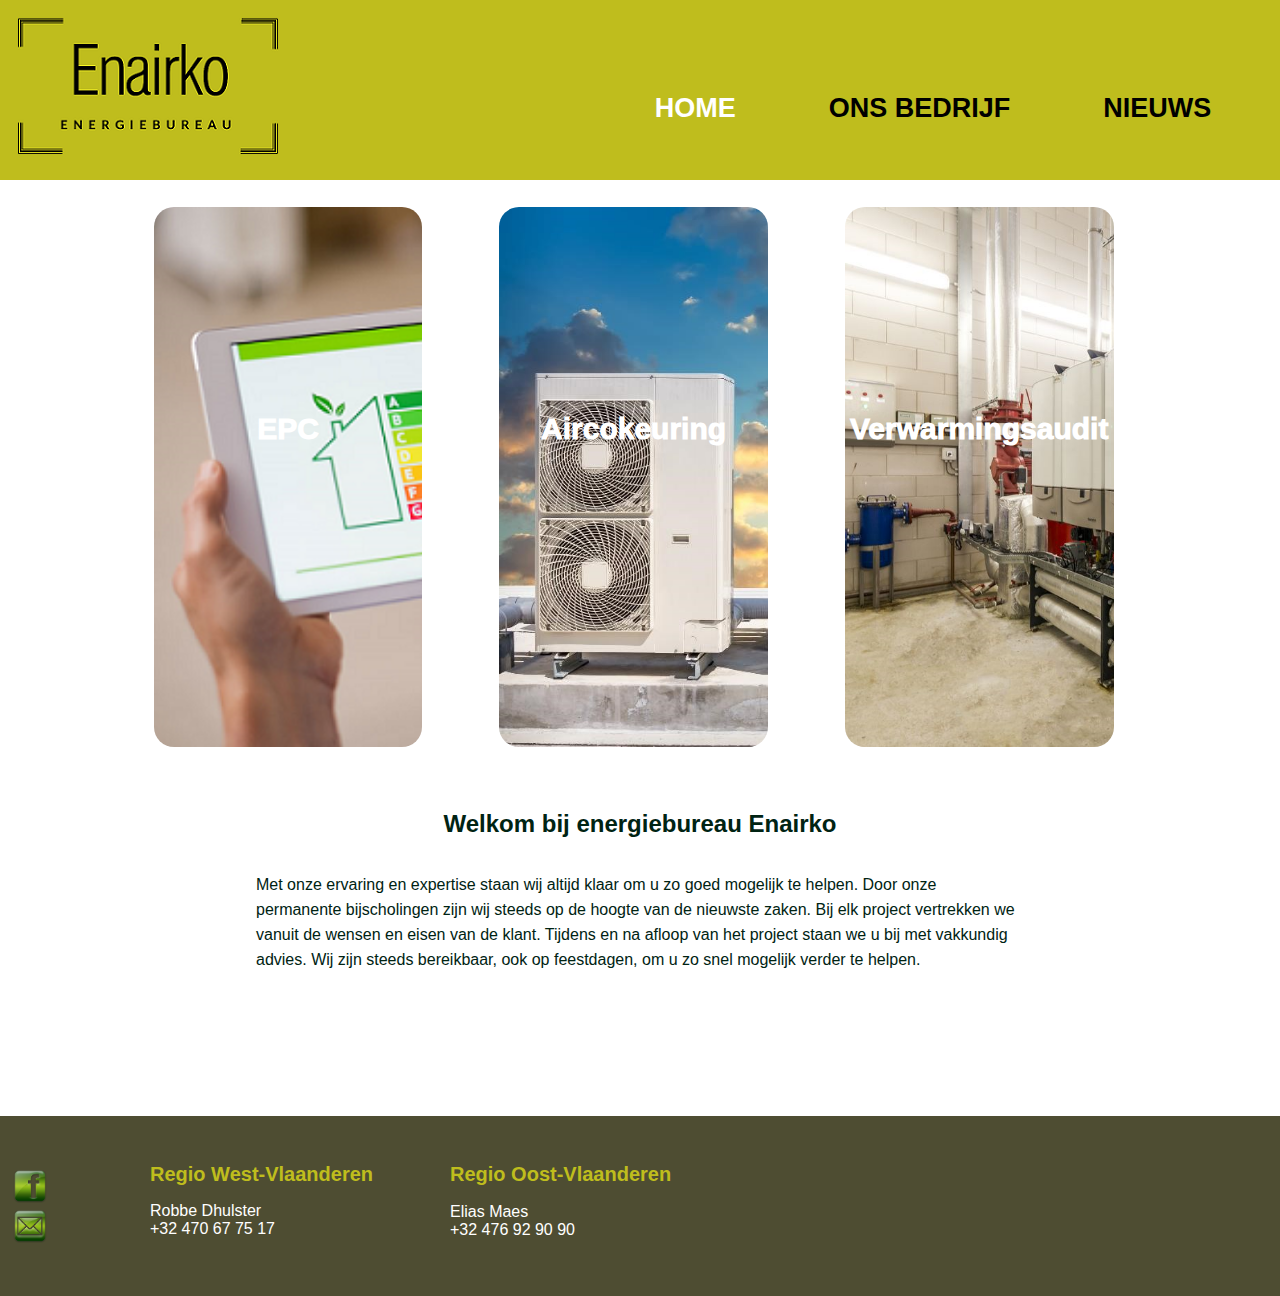
<file: index.html>
<!DOCTYPE html>
<html>
<head>
	<link href="css/Style.css" type="text/css" rel="stylesheet">
	<title>Home</title>
</head>

<body>
	<div class='container'>
	<div class='tabbladen'>
		<div class='tekst'>
			<center>
			<table>
			<th class='pagina'>HOME</th>
			 <th> <a href="html/onsbedrijf.html"> ONS BEDRIJF </a></th>	
			<th> <a href="html/nieuws.html"> NIEUWS </a></th>
			<th> <a href="html/contact.html"> CONTACT </a></th>
			</table>
			</center>
		</div>	
		<div class='logo'>		
		</div>
	</div>	
	<a href="html/EPC.html">
	<div class='epc'>		
		<center>
		<p>EPC</p>
		</center>		
	</div>
	</a>
	<a href="html/aircokeuring.html">
	<div class='aircokeuring'>
		<center>
		<p2>Aircokeuring</p2>
		</center>
	</div>
	</a>
	<div class='verwarmingsaudit'>
		<center>
		<p3>Verwarmingsaudit</p3>
		</center>
	</div>
	
	<div class='homepagina'>
		<h1>Welkom bij energiebureau Enairko</h1>	
		<br>
		<p4>
		Met onze ervaring en expertise staan wij altijd klaar om u zo goed mogelijk te helpen.
		Door onze permanente bijscholingen zijn wij steeds op de hoogte van de nieuwste zaken.
		Bij elk project vertrekken we vanuit de wensen en eisen van de klant.
		Tijdens en na afloop van het project staan we u bij met vakkundig advies.
		Wij zijn steeds bereikbaar, ook op feestdagen, om u zo snel mogelijk verder te helpen.
		</p4>		
	</div>	
	<br>
	<br>
	
	
	<footer>
		<div class='fb'>
		</div>
		<a href="mailto:robbe.dhulster@student.vives.be">
		<div class='mail'>
		</div>
		</a>
		<div class='vestigingmenen'>
			<h2> Regio West-Vlaanderen </h2>
			<p5> Robbe Dhulster </p5>			
			<br>
			<p5> +32 470 67 75 17 </p5>
		</div>
		<div class='vestigingkortemark'>
			<h2> Regio Oost-Vlaanderen</h2>
			<p5> Elias Maes </p5>
			<br>
			<p5> +32 476 92 90 90 </p5>
		</div>		
	</footer>
	</div>
	
</body>

</html>
</file>
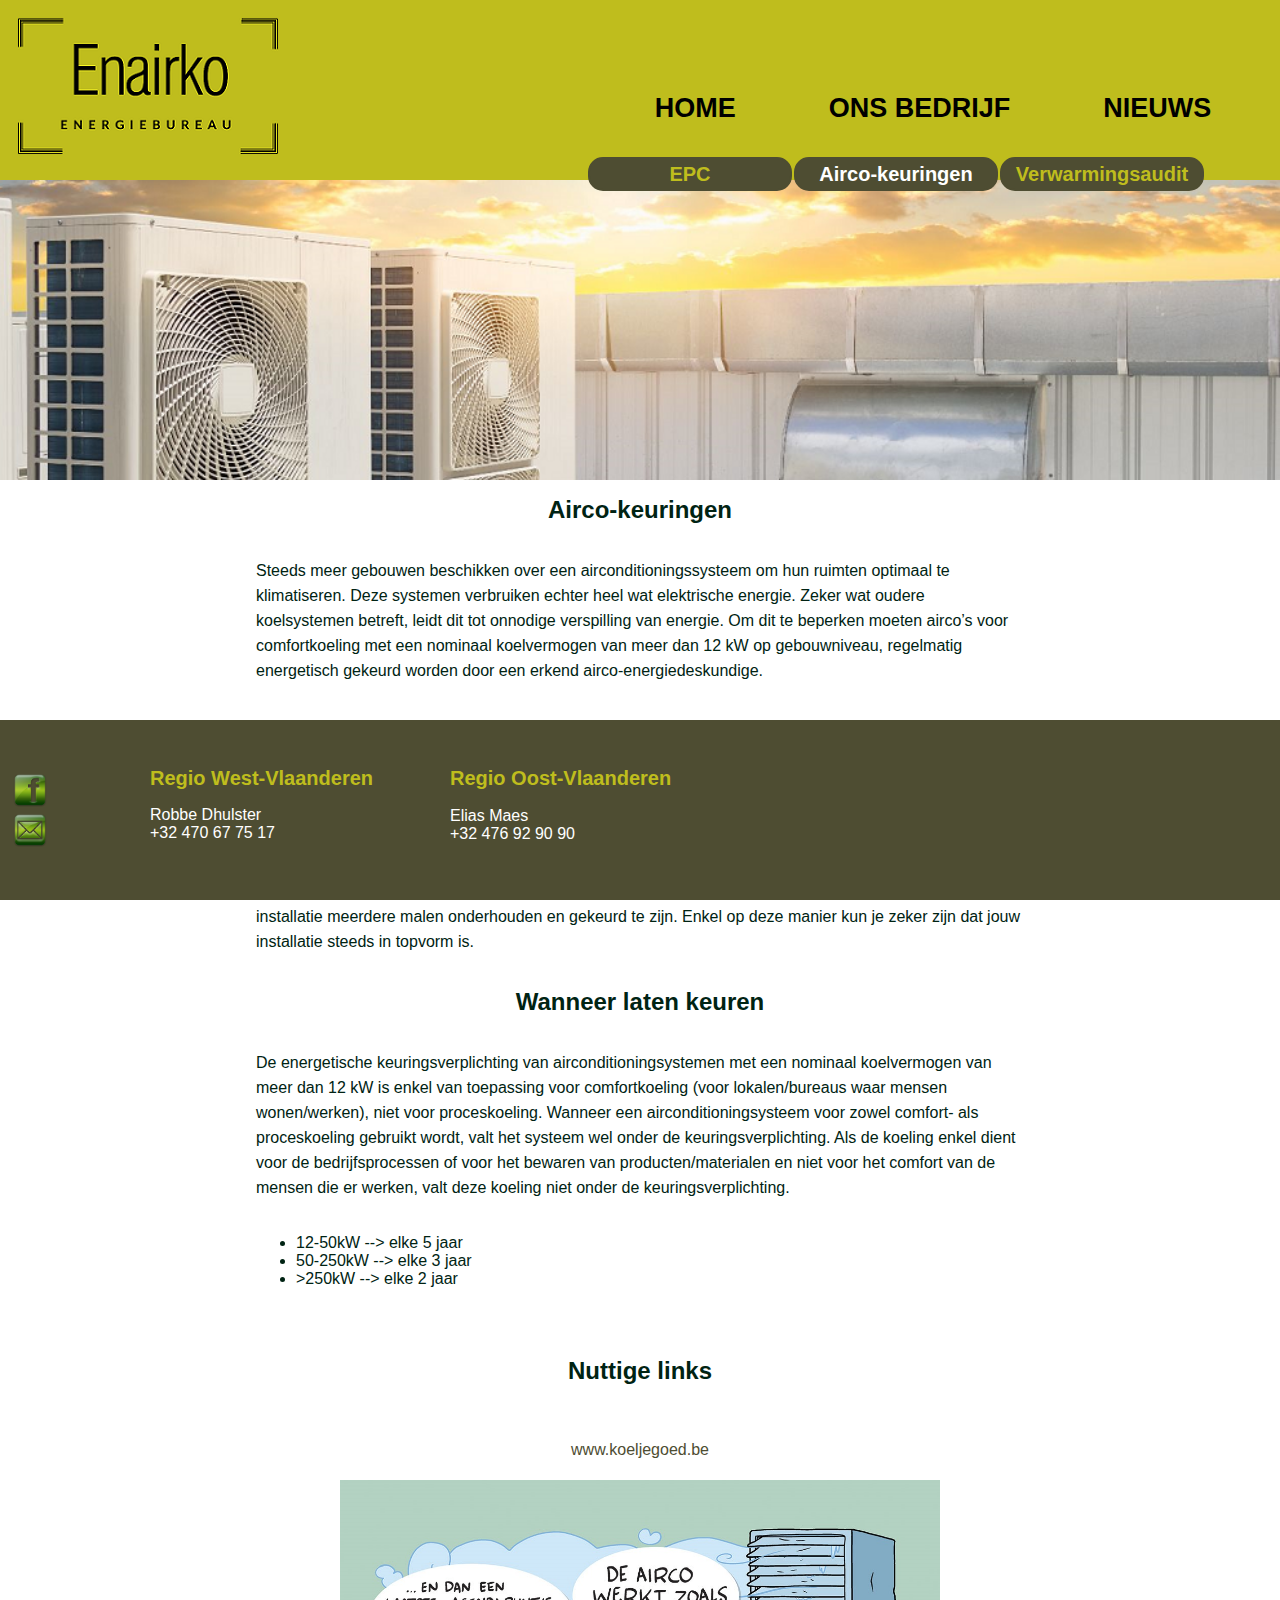
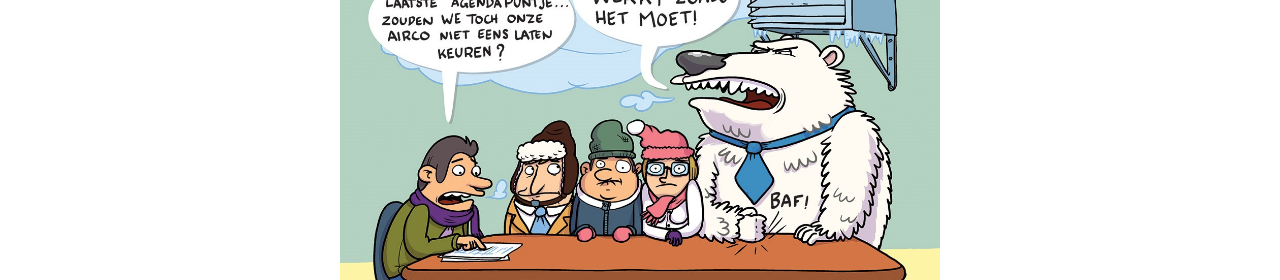
<file: html/aircokeuring.html>
<!DOCTYPE html>
<html>

<head>
	<link href="../css/Style.css" type="text/css" rel="stylesheet">
	<title>Airco-keuringen</title>
</head>

<body>
	<div class='container'>
	<div class='tabbladen'>
		<div class='tekst'>
			<center>
			<table>
			<th> <a href="../index.html"> HOME </a></th>
			<th> <a href="./onsbedrijf.html"> ONS BEDRIJF </a></th>		
			<th> <a href="./nieuws.html"> NIEUWS </a></th>
			<th> <a href="./contact.html"> CONTACT </a></th>
			</table>
			</center>
		</div>				
		<div class='logo'>		
		</div>
		<div class='links'>
			<center>
			<table>
			<th class='tab'> <a href="./EPC.html"> EPC </a></th>
			<th class='tab2'> <a href="./aircokeuring.html"> Airco-keuringen </a></th>
			<th class='tab'> <a href="./verwarmingsaudit.html"> Verwarmingsaudit </a></th>
			</table>
		</div>
	</div>
	<div class='banner4'>	
	</div>
	
	<div class='homepagina5'>
	<h1>Airco-keuringen</h1>
	<br>
	<p4>Steeds meer gebouwen beschikken over een airconditioningssysteem om hun ruimten optimaal te klimatiseren.
	Deze systemen verbruiken echter heel wat elektrische energie. Zeker wat oudere koelsystemen betreft, leidt dit tot onnodige verspilling van energie. 
	Om dit te beperken moeten airco’s voor comfortkoeling met een nominaal koelvermogen van meer dan 12 kW op gebouwniveau, regelmatig energetisch gekeurd worden door een erkend
	airco-energiedeskundige. 
	</p4>
	<br>
	<br>
	<h1>Waarom laten keuren?</h1>
	<br>
	<p4>Een airco-installatie is niets meer dan een systeem dat warmte transporteert. In het geval van koelen wordt de warmte van binnenuit naar de buitenomgeving overgedragen. Op deze manier verkrijgen we een optimaal gekoelde ruimte. Na een bepaalde tijd kan het systeem echter minder goed gaan presteren. Dit kan bijvoorbeeld het geval zijn door verstopte condensors, ondoordachte plaatsing of lekkage aan koudemiddel. Om alsnog een goed werkend en energetisch rendabel systeem te verkrijgen, dient een installatie meerdere malen onderhouden en gekeurd te zijn. 
Enkel op deze manier kun je zeker zijn dat jouw installatie steeds in topvorm is. 
	</p4>
	<br>
	<br>
	<h1>Wanneer laten keuren</h1>
	<br>
	<p4>De energetische keuringsverplichting van airconditioningsystemen met een nominaal koelvermogen van meer dan 12 kW is enkel van toepassing voor comfortkoeling
	(voor lokalen/bureaus waar mensen wonen/werken), niet voor proceskoeling. Wanneer een airconditioningsysteem voor zowel comfort- als proceskoeling gebruikt wordt,
	valt het systeem wel onder de keuringsverplichting. Als de koeling enkel dient voor de bedrijfsprocessen of voor het bewaren van producten/materialen en niet voor
	het comfort van de mensen die er werken, valt deze koeling niet onder de keuringsverplichting. 
	</p4>
	<br>
	<br>
	<ul>
		<li>12-50kW --> elke 5 jaar</li>
		<li>50-250kW --> elke 3 jaar</li>
		<li>>250kW --> elke 2 jaar</li>
	</ul>
	<br>
	<br>
	<h1>Nuttige links</h1>
	<br>
	<br>
	<center>
	<div class='link'>
	<p4> <a href="http://www.koeljegoed.be/" target="_blank"> www.koeljegoed.be </a></p4>
	</div>
	</center>	
	<br>
	<center>
	<div class='airco'>		
	</div>
    </center>	
	</div>
	
	<footer>
		<div class='fb'>
		</div>
		<a href="mailto:robbe.dhulster@student.vives.be">
		<div class='mail'>
		</div>
		</a>
		<div class='vestigingmenen'>
			<h2> Regio West-Vlaanderen </h2>
			<p5> Robbe Dhulster </p5>
			<br>
			<p5> +32 470 67 75 17 </p5>
		</div>
		<div class='vestigingkortemark'>
			<h2> Regio Oost-Vlaanderen</h2>
			<p5> Elias Maes </p5>			
			<br>
			<p5> +32 476 92 90 90 </p5>
		</div>			
	</footer>
	</div>
</file>
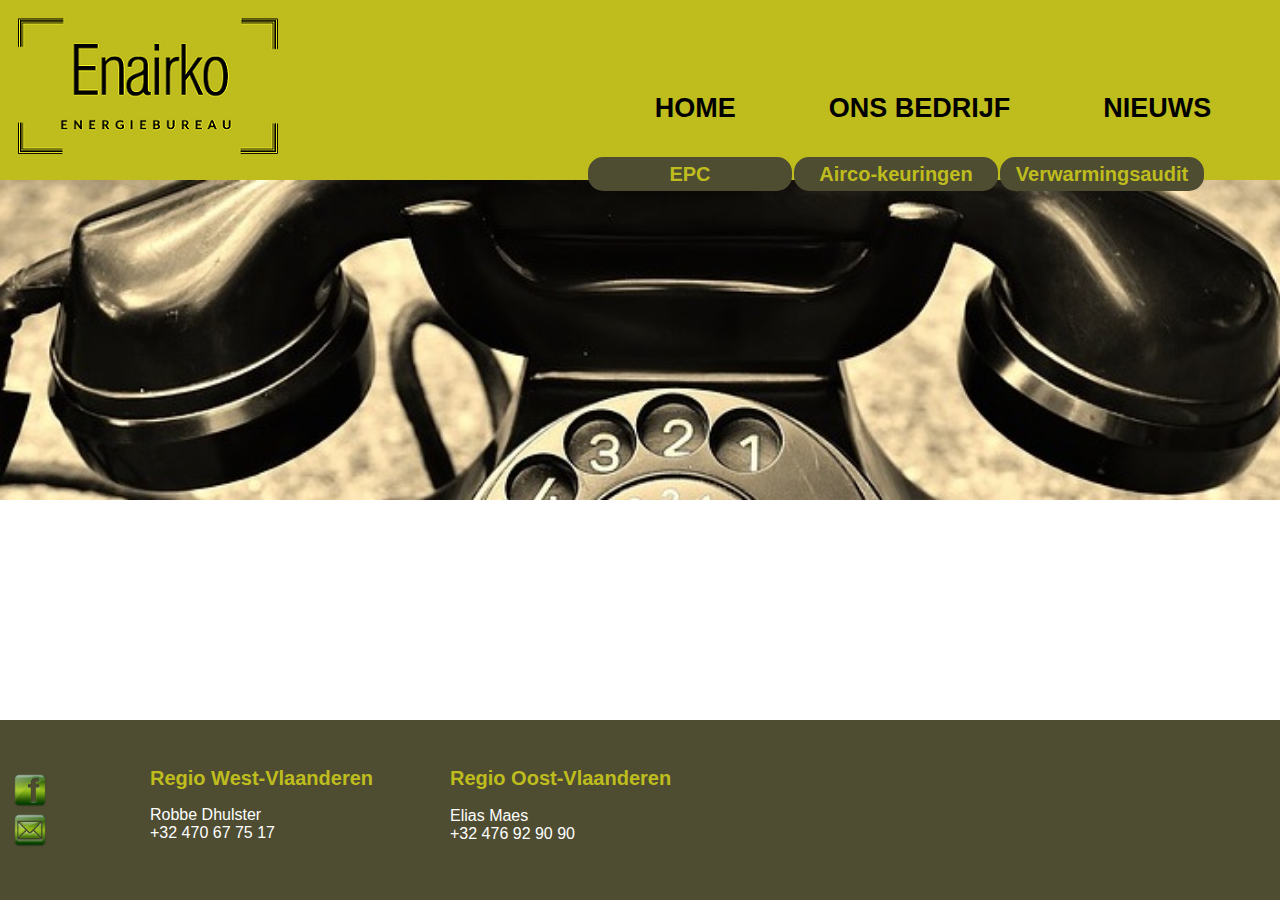
<file: html/contact.html>
<!DOCTYPE html>
<html>
<head>
	<link href="../css/Style.css" type="text/css" rel="stylesheet">
	<title>Ons Bedrijf</title>
</head>

<body>
	<div class='container'>
	<div class='tabbladen'>
		<div class='tekst'>
			<center>
			<table>
			<th> <a href="../index.html"> HOME </a></th>
			<th> <a href="./onsbedrijf.html"> ONS BEDRIJF </a></th>		
			<th> <a href="./nieuws.html"> NIEUWS </a></th>
			<th class='pagina'>CONTACT</th>
			</table>
			</center>
		</div>				
		<div class='logo'>		
		</div>
		<div class='links'>
			<center>
			<table>
			<th class='tab'> <a href="./EPC.html"> EPC </a></th>
			<th class='tab'> <a href="./aircokeuring.html"> Airco-keuringen </a></th>
			<th class='tab'> <a href="./verwarmingsaudit.html"> Verwarmingsaudit </a></th>
			</table>
		</div>
	</div>
	<div class='banner2'>
	</div>
	
	<footer>
		<div class='fb'>
		</div>
		<a href="mailto:robbe.dhulster@student.vives.be">
		<div class='mail'>
		</div>
		</a>
		<div class='vestigingmenen'>
			<h2> Regio West-Vlaanderen </h2>
			<p5> Robbe Dhulster </p5>
			<br>			
			<p5> +32 470 67 75 17 </p5>
		</div>
		<div class='vestigingkortemark'>
			<h2> Regio Oost-Vlaanderen</h2>
			<p5> Elias Maes </p5>			
			<br>
			<p5> +32 476 92 90 90 </p5>
		</div>		
	</footer>
	</div>
</file>
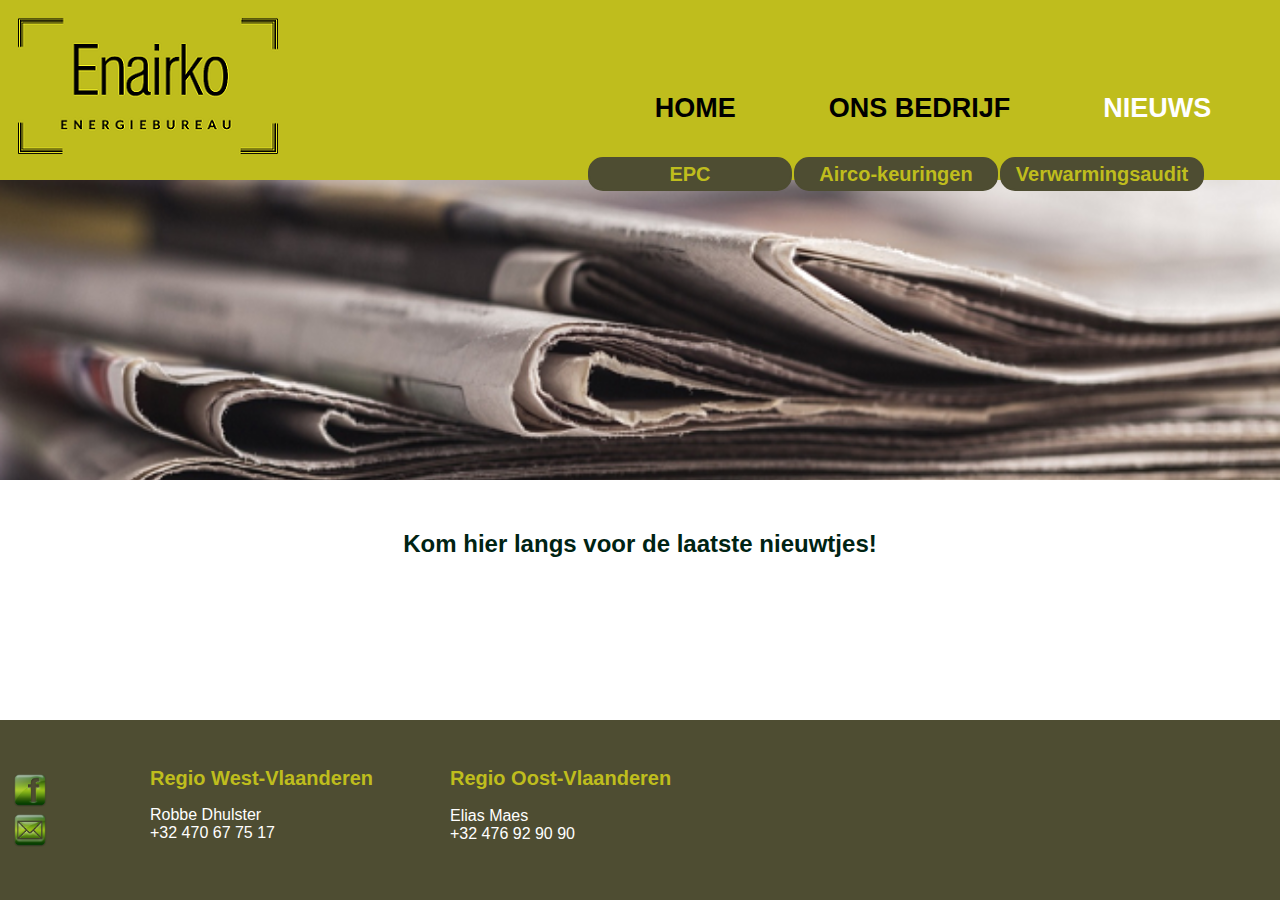
<file: html/nieuws.html>
<!DOCTYPE html>
<html>
<head>
	<link href="../css/Style.css" type="text/css" rel="stylesheet">
	<title>Nieuws</title>
</head>

<body>
	<div class='container'>
	<div class='tabbladen'>
		<div class='tekst'>
			<center>
			<table>
			<th> <a href="../index.html"> HOME </a></th>
			 <th> <a href="./onsbedrijf.html"> ONS BEDRIJF </a></th>	
			<th class='pagina'>NIEUWS</th>
			<th> <a href="./contact.html"> CONTACT </a></th>
			</table>
			</center>
		</div>	
		<div class='logo'>		
		</div>
		<div class='links'>
			<center>
			<table>
			<th class='tab'> <a href="./EPC.html"> EPC </a></th>
			<th class='tab'> <a href="./aircokeuring.html"> Airco-keuringen </a></th>
			<th class='tab'> <a href="./verwarmingsaudit.html"> Verwarmingsaudit </a></th>
			</table>
		</div>
	</div>
	
	<div class='banner3'>
	</div>
	
	<div class='homepagina3'>
	<h1> Kom hier langs voor de laatste nieuwtjes! </h1>
	</div>
	
	<footer>
		<div class='fb'>
		</div>
		<a href="mailto:robbe.dhulster@student.vives.be">
		<div class='mail'>
		</div>
		</a>
		<div class='vestigingmenen'>
			<h2> Regio West-Vlaanderen </h2>
			<p5> Robbe Dhulster </p5>
			<br>			
			<p5> +32 470 67 75 17 </p5>
		</div>
		<div class='vestigingkortemark'>
			<h2> Regio Oost-Vlaanderen</h2>
			<p5> Elias Maes </p5>			
			<br>
			<p5> +32 476 92 90 90 </p5>
		</div>		
	</footer>
	</div>
</file>
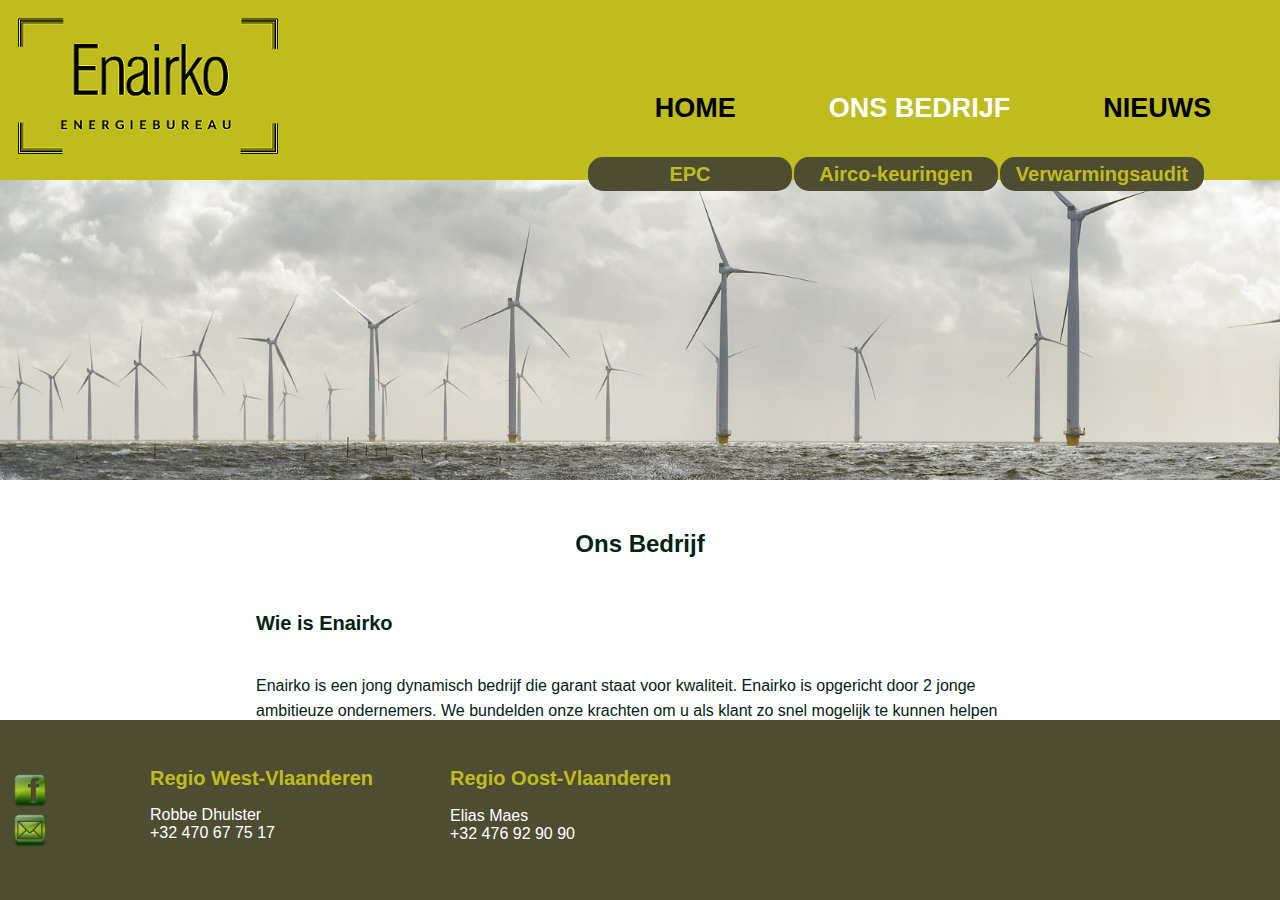
<file: html/onsbedrijf.html>
<!DOCTYPE html>
<html>
<head>
	<link href="../css/Style.css" type="text/css" rel="stylesheet">
	<title>Ons Bedrijf</title>
</head>

<body>
	<div class='container'>
	<div class='tabbladen'>
		<div class='tekst'>
			<center>
			<table>
			<th> <a href="../index.html"> HOME </a></th>
			<th class='pagina'>ONS BEDRIJF</th>		
			<th> <a href="./nieuws.html"> NIEUWS </a></th>
			<th> <a href="./contact.html"> CONTACT </a></th>
			</table>
			</center>
		</div>				
		<div class='logo'>		
		</div>
		<div class='links'>
			<center>
			<table>
			<th class='tab'> <a href="./EPC.html"> EPC </a></th>
			<th class='tab'> <a href="./aircokeuring.html"> Airco-keuringen </a></th>
			<th class='tab'> <a href="./verwarmingsaudit.html"> Verwarmingsaudit </a></th>
			</table>
		</div>
	</div>	
	<div class='banner1'>
	</div>
	<div class='homepagina2'>
		<h1>Ons Bedrijf</h1>	
		<br>
		<h3>Wie is Enairko</h3>
		<br>
		<p4>
		Enairko is een jong dynamisch bedrijf die garant staat voor kwaliteit. 
		Enairko is opgericht door 2 jonge ambitieuze ondernemers. 
		We bundelden onze krachten om u als klant zo snel mogelijk te kunnen helpen over de regio West- en Oost-Vlaanderen.
		Wij staan steeds voor u klaar om u zo snel mogelijk(maar steeds met het oog op een goede kwaliteit) onze diensten aan te bieden.
		Bij ons kan u terecht voor:
		</p4>
		<ul>		
		<li>EPC-attesten met uitgebreid advies om een betere energiescore te bereiken</li>
		<li>Airco-keuringen</li>
		<li>Verwarmingsaudits van uw centrale verwarmingsinstallatie</li>
		</ul>
	</div>	
	
	
	<footer>
		<div class='fb'>
		</div>
		<a href="mailto:robbe.dhulster@student.vives.be">
		<div class='mail'>		
		</div>
		</a>
		<div class='vestigingmenen'>
			<h2> Regio West-Vlaanderen </h2>
			<p5> Robbe Dhulster </p5>
			<br>
			<p5> +32 470 67 75 17 </p5>
		</div>
		<div class='vestigingkortemark'>
			<h2> Regio Oost-Vlaanderen</h2>
			<p5> Elias Maes </p5>			
			<br>
			<p5> +32 476 92 90 90 </p5>
		</div>			
	</footer>
	</div>
</body>
</file>
<file: css/Style.css>
body{
background-color:#FFFFFF;
overflow-y: scroll;
overflow-x:hidden;
margin:0;
}

.container{
position:relative;
min-height:100vh;

}

.logo{
background-image:url(../images/logo.png);
background-size:cover;
background-repeat:no-repeat;
position:absolute;
top:2vh;
left:2vh;
width:260px;
height:136px;
}

h1 {
font-family:"Merriweather Sans",sans-serif;
font-size:24px;
text-align:center;
}

a{
text-decoration:none;
color:black;
}

p4{
font-family:"Merriweather Sans",sans-serif;
font-size:16px;
color:#002313;
line-height:25px;
}

li{
font-family:"Merriweather Sans",sans-serif;
font-size:16px;
color:#002313;
}

.tabbladen{
position:static;
background-color:#BFBD1D;
width:100vw;
height:180px;
margin:0;
}

.links{
position:absolute;
top:155px;
right:-10%;
height:30px;
left:30%;
z-index:1;
}

.tab{
background-color:#4E4D32;
font-family:"Merriweather Sans",sans-serif;
width:200px;
height:30px;
font-size:20px;
border:solid 2px #4E4D32;
border-radius:15px;
margin:0;
padding:0;
text-align:center;
}

.tab2{
background-color:#4E4D32;
font-family:"Merriweather Sans",sans-serif;
width:200px;
height:30px;
font-size:20px;
border:solid 2px #4E4D32;
border-radius:15px;
margin:0;
padding:0;
text-align:center;
}

.tab a{
color:#BFBD1D;
}

.tab2 a{
color:white;
}

.tekst{
position:relative;
right:-40vh;
top:10vh;
}

th{
padding-left:10vh;
font-family:"Merriweather Sans",sans-serif;
font-size:3vh;
}

.epc{
background-image:url(../images/EPC.png);
background-size:cover;
background-repeat: no-repeat;
position:absolute;
display:inline-block;
left: 12vw;
top: 23vh;
width: 21vw;
height:60vh;
border-radius:20px;
margin-top:0;
}

.aircokeuring{
background-image:url(../images/Aircokeuring.png);
background-size:cover;
background-repeat: no-repeat;
position:absolute;
display:inline-block;
left: 39vw;
top: 23vh;
width: 21vw;
height:60vh;
border-radius:20px;
margin-top:0;
}

.verwarmingsaudit{
background-image:url(../images/Verwarmingsaudit.png);
background-size:cover;
background-repeat: no-repeat;
position:absolute;
display:inline-block;
left: 66vw;
top: 23vh;
width: 21vw;
height:60vh;
border-radius:20px;
margin-top:0;
}

.homepagina{
position:static;
margin-top:70vh;
margin-left:20vw;
margin-right:20vw;
margin-bottom:20vh;
width:60vw;
height:30vh;
color:#002313;
}

.homepagina2{
position:static;
margin-top:50px;
margin-left:20%;
margin-right:20%;
margin-bottom:265px;
width:60%;
height:100px;
color:#002313;
}

.homepagina3{
position:static;
margin-top:50px;
margin-left:20%;
margin-right:20%;
width:60%;
height:100px;
color:#002313;
}

.homepagina4{
position:static;
margin-top:0px;
margin-left:20%;
margin-right:20%;
margin-bottom:70%;
width:60%;
height:100px;
color:#002313;
}

.homepagina5{
position:static;
margin-top:0px;
margin-left:20%;
margin-right:20%;
margin-bottom:80%;
width:60%;
height:100px;
color:#002313;
}

.prijzen{
font-family:"Merriweather Sans",sans-serif;
font-size:16px;
padding:0;
margin:0;
width:150px;
height:50px;
border:solid 1px;
}

.nn{
border:hide;
}

td{
font-family:"Merriweather Sans",sans-serif;
font-size:16px;
text-align:center;
margin:0;
width:150px;
height:50px;
border:solid 1px;
}

footer{
position:absolute;
background-color:#4E4D32;
height:180px;
bottom:0;
width:100vw;
overflow:hidden;
margin:0;
}

.pagina{
color:white;
}

p{
position:relative;
top: 175px;
font-family:"Merriweather Sans",sans-serif;
font-weight:1000;
font-size:30px;
color:white;
}

p2{
position:relative;
top: 205px;
text-align:center;
font-family:"Merriweather Sans",sans-serif;
font-weight:1000;
font-size:30px;
color:white;
}

p3{
position:relative;
top: 205px;
text-align:center;
font-family:"Merriweather Sans",sans-serif;
font-weight:1000;
font-size:30px;
color:white;
}

p5{
font-family:"Merriweather Sans",sans-serif;
font-size:20px;
}

.aircokeuring:hover{
background-image:url(../images/Aircokeuring2.png);
}

.verwarmingsaudit:hover{
background-image:url(../images/Verwarmingsaudit2.png);
}

.epc:hover{
background-image:url(../images/EPC2.png);
}

.fb{
background-image:url(../images/FB.png);
background-size:cover;
position:relative;
top:50px;
left:10px;
width:40px;
height:40px;
}

.mail{
background-image:url(../images/mail.png);
background-size:cover;
position:relative;
left:10px;
top:50px;
width:40px;
height:40px;
}

.vestigingmenen{
position:relative;
left: 150px;
top: -50px;
width: 400px;
height:150px;
margin:0;
}

.vestigingkortemark{
position:relative;
left: 450px;
top: -216px;
width: 400px;
height:150px;
}

h2{
color:#BFBD1D;
font-family:"Merriweather Sans",sans-serif;
font-size:20px;
}

h3{
font-family:"Merriweather Sans",sans-serif;
font-size:20px;
}

p5{
color:white;
font-family:"Merriweather Sans",sans-serif;
font-size:16px;
}

.banner1{
position:static;
background-image:url(../images/onsbedrijf.jpg);
background-size:cover;
width:100%;
height:300px;
z-index:2;
}

.banner{
position:static;
background-image:url(../images/bannerepc.png);
background-size:cover;
width:100%;
height:300px;
}

.banner2{
position:static;
background-image:url(../images/contact.png);
background-size:cover;
width:100%;
height:320px;
}

.banner3{
position:static;
background-image:url(../images/nieuws.png);
background-size:cover;
width:100%;
height:300px;
}

.banner4{
position:static;
background-image:url(../images/Aircokeuring3.png);
background-size:cover;
width:100%;
height:300px;
}

.airco{
background-image:url(../images/Airco.jpg);
background-size:cover;
width:600px;
height:400px;
}

.link a{
color:#4E4D32;
}

.link a:hover{
color:#BFBD1D;
}
</file>
